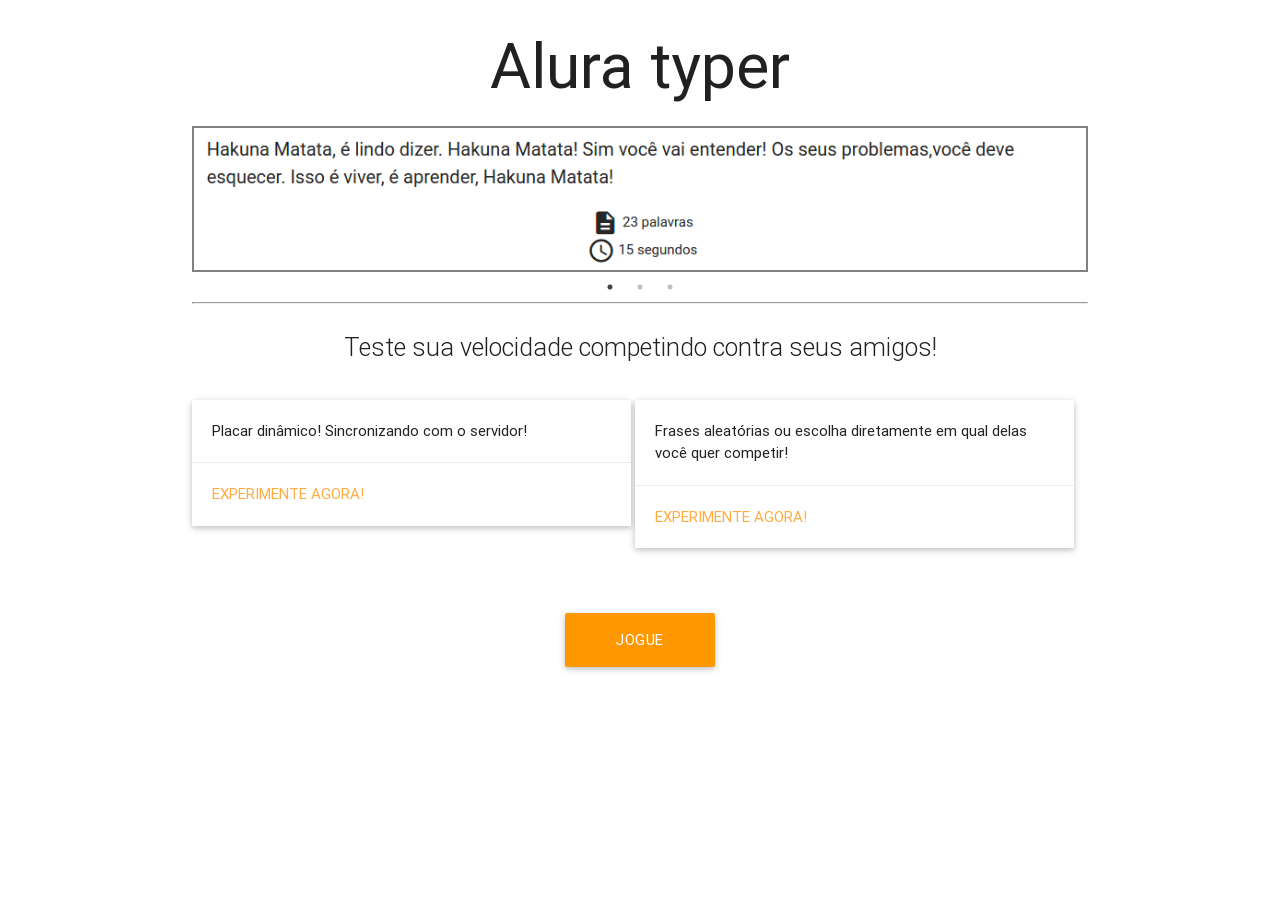
<file: public/index.html>
<!DOCTYPE html>
<html lang="en">
<head>
    <meta charset="UTF-8">
    <title>Alura Typer</title>
    <!--Import materialize.css-->
    <link rel="stylesheet" href="css/libs/materialize.min.css">
    <!-- Import Google Material Icons -->
    <link href="css/libs/google-fonts.css" rel="stylesheet">

    <link href="css/index.css" rel="stylesheet">
    <link rel="stylesheet" type="text/css" href="js/lib/slick/slick.css"/>
<link rel="stylesheet" type="text/css" href="js/lib/slick/slick-theme.css"/>
</head>
<body>
    <section class="container">
        <h1 class="center titulo header">Alura typer</h1>
        <div class="slider">
            <img src="img/slide1.png" class="imagem-jogo">
            <img src="img/slide2.png" class="imagem-jogo">
            <img src="img/slide3.png" class="imagem-jogo">
        </div>
        <hr>
        <p class="flow-text center">Teste sua velocidade competindo contra seus amigos!</p>
        <div class="card">
           <div class="card-image">
             <!-- <img src="images/sample-1.jpg"> -->
           </div>
           <div class="card-content">
             <p>Placar dinâmico! Sincronizando com o servidor!</p>
           </div>
           <div class="card-action">
             <a href="principal.html">Experimente agora!</a>
           </div>
         </div>
         <div class="card">
           <div class="card-image">
             <!-- <img src="img/sl.jpg"> -->
           </div>
           <div class="card-content">
             <p>Frases aleatórias ou escolha diretamente em qual delas você quer competir!</p>
           </div>
           <div class="card-action">
             <a href="principal.html">Experimente agora!</a>
           </div>
         </div>

         <a class="waves-effect waves-light btn-large orange" id="botao-jogue" href="principal.html">Jogue agora!</a>

    </section>

    <script src="js/jquery.js"></script>
    <script src="js/lib/slick/slick.min.js"></script>
    <script src="js/slider.js"></script>


</body>
</html>
</file>
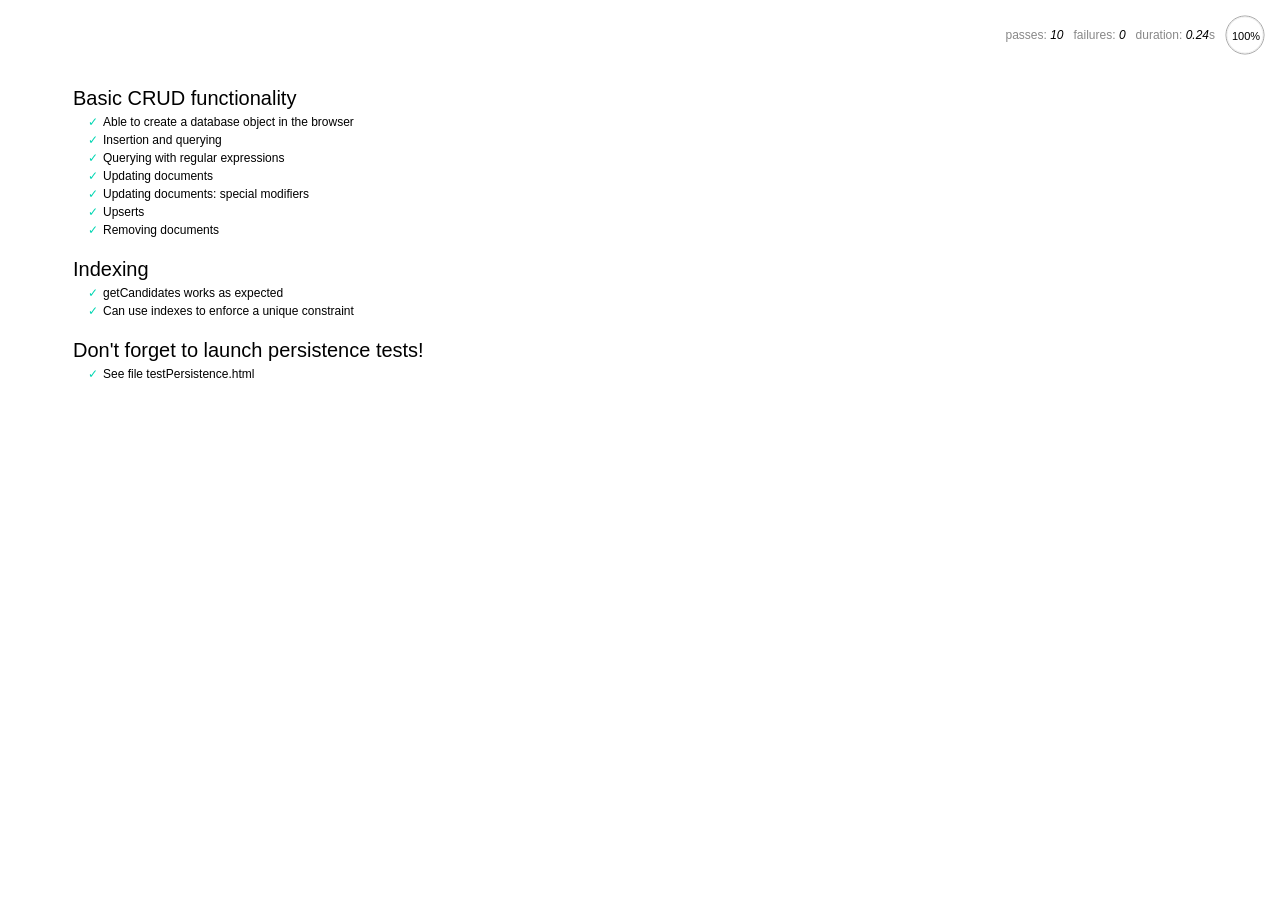
<file: servidor/node_modules/nedb/browser-version/test/index.html>
<!DOCTYPE html>
<html>
<head>
  <meta charset="utf-8">
  <title>Mocha tests for NeDB</title>
  <link rel="stylesheet" href="mocha.css">
</head>
<body>
  <div id="mocha"></div>
  <script src="jquery.min.js"></script>
  <script src="chai.js"></script>
  <script src="underscore.min.js"></script>
  <script src="mocha.js"></script>
  <script>mocha.setup('bdd')</script>
  <script src="../out/nedb.min.js"></script>
  <script src="localforage.js"></script>
  <script src="nedb-browser.js"></script>
  <script>
    mocha.checkLeaks();
    mocha.globals(['jQuery']);
    mocha.run();
  </script>
</body>
</html>
</file>
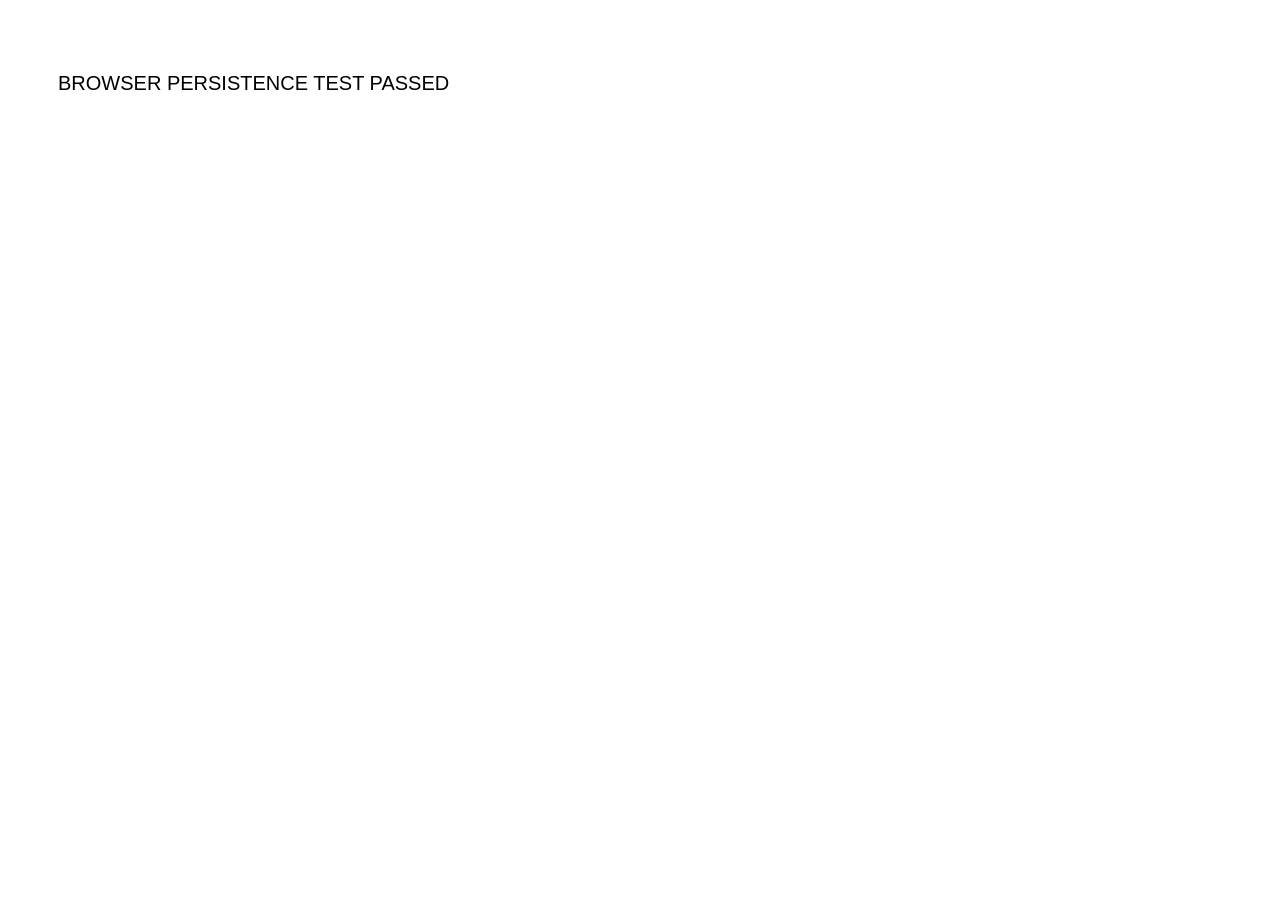
<file: servidor/node_modules/nedb/browser-version/test/testPersistence.html>
<!DOCTYPE html>
<html>
<head>
  <meta charset="utf-8">
  <title>Test NeDB persistence in the browser</title>
  <link rel="stylesheet" href="mocha.css">
</head>
<body>
  <div id="results"></div>
  <script src="../out/nedb.js"></script>
  <script src="./testPersistence.js"></script>
</body>
</html>
</file>
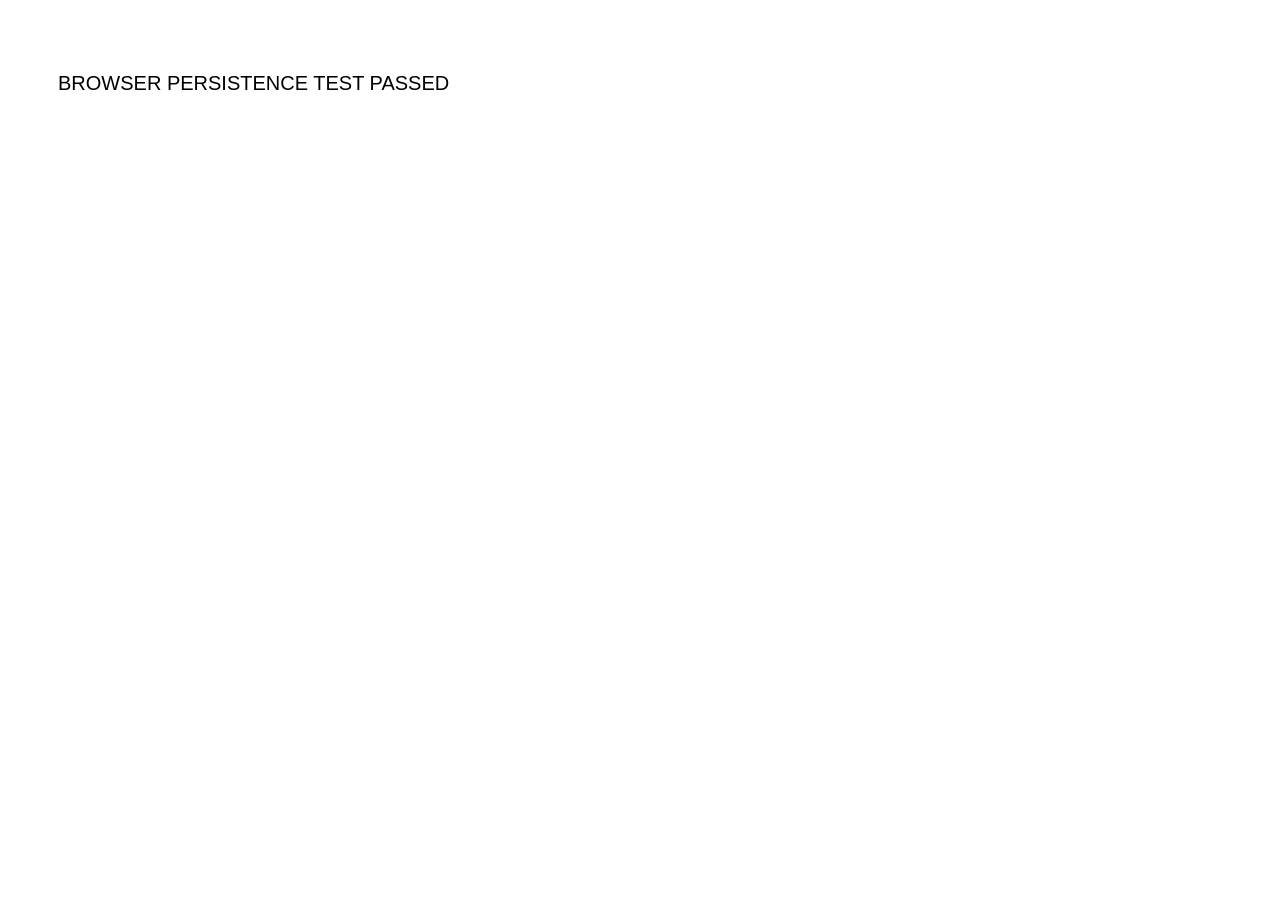
<file: servidor/node_modules/nedb/browser-version/test/testPersistence2.html>
<!DOCTYPE html>
<html>
<head>
  <meta charset="utf-8">
  <title>Test NeDB persistence in the browser - Results</title>
  <link rel="stylesheet" href="mocha.css">
</head>
<body>
  <div id="results"></div>
  <script src="jquery.min.js"></script>
  <script src="../out/nedb.js"></script>
  <script src="./testPersistence2.js"></script>
</body>
</html>
</file>
<file: public/css/libs/google-fonts.css>
/* fallback */
@font-face {
  font-family: 'Material Icons';
  font-style: normal;
  font-weight: 400;
  src: local('../../fonts/Material Icons'), local('../../fonts/MaterialIcons-Regular'), url(https://fonts.gstatic.com/s/materialicons/v17/2fcrYFNaTjcS6g4U3t-Y5ZjZjT5FdEJ140U2DJYC3mY.woff2) format('woff2');
}

.material-icons {
  font-family: 'Material Icons';
  font-weight: normal;
  font-style: normal;
  font-size: 24px;
  line-height: 1;
  letter-spacing: normal;
  text-transform: none;
  display: inline-block;
  white-space: nowrap;
  word-wrap: normal;
  direction: ltr;
  -webkit-font-feature-settings: 'liga';
  -webkit-font-smoothing: antialiased;
}
</file>
<file: public/css/index.css>
.card{
	width: 49%;
	display: inline-block;
	vertical-align: top;
}


#botao-jogue{
	width: 150px;
	display: block;
	margin: 50px auto;
}

.imagem-jogo {
	border: 2px solid gray;
}

.slider {
    height: auto;
}

.slick-prev:before, .slick-next:before{
    color: black;
}
</file>
<file: servidor/node_modules/nedb/browser-version/test/mocha.css>
@charset "UTF-8";
body {
  font: 20px/1.5 "Helvetica Neue", Helvetica, Arial, sans-serif;
  padding: 60px 50px;
}

#mocha ul, #mocha li {
  margin: 0;
  padding: 0;
}

#mocha ul {
  list-style: none;
}

#mocha h1, #mocha h2 {
  margin: 0;
}

#mocha h1 {
  margin-top: 15px;
  font-size: 1em;
  font-weight: 200;
}

#mocha h1 a {
  text-decoration: none;
  color: inherit;
}

#mocha h1 a:hover {
  text-decoration: underline;
}

#mocha .suite .suite h1 {
  margin-top: 0;
  font-size: .8em;
}

#mocha h2 {
  font-size: 12px;
  font-weight: normal;
  cursor: pointer;
}

#mocha .suite {
  margin-left: 15px;
}

#mocha .test {
  margin-left: 15px;
}

#mocha .test:hover h2::after {
  position: relative;
  top: 0;
  right: -10px;
  content: '(view source)';
  font-size: 12px;
  font-family: arial;
  color: #888;
}

#mocha .test.pending:hover h2::after {
  content: '(pending)';
  font-family: arial;
}

#mocha .test.pass.medium .duration {
  background: #C09853;
}

#mocha .test.pass.slow .duration {
  background: #B94A48;
}

#mocha .test.pass::before {
  content: '✓';
  font-size: 12px;
  display: block;
  float: left;
  margin-right: 5px;
  color: #00d6b2;
}

#mocha .test.pass .duration {
  font-size: 9px;
  margin-left: 5px;
  padding: 2px 5px;
  color: white;
  -webkit-box-shadow: inset 0 1px 1px rgba(0,0,0,.2);
  -moz-box-shadow: inset 0 1px 1px rgba(0,0,0,.2);
  box-shadow: inset 0 1px 1px rgba(0,0,0,.2);
  -webkit-border-radius: 5px;
  -moz-border-radius: 5px;
  -ms-border-radius: 5px;
  -o-border-radius: 5px;
  border-radius: 5px;
}

#mocha .test.pass.fast .duration {
  display: none;
}

#mocha .test.pending {
  color: #0b97c4;
}

#mocha .test.pending::before {
  content: '◦';
  color: #0b97c4;
}

#mocha .test.fail {
  color: #c00;
}

#mocha .test.fail pre {
  color: black;
}

#mocha .test.fail::before {
  content: '✖';
  font-size: 12px;
  display: block;
  float: left;
  margin-right: 5px;
  color: #c00;
}

#mocha .test pre.error {
  color: #c00;
}

#mocha .test pre {
  display: inline-block;
  font: 12px/1.5 monaco, monospace;
  margin: 5px;
  padding: 15px;
  border: 1px solid #eee;
  border-bottom-color: #ddd;
  -webkit-border-radius: 3px;
  -webkit-box-shadow: 0 1px 3px #eee;
}

#report.pass .test.fail {
  display: none;
}

#report.fail .test.pass {
  display: none;
}

#error {
  color: #c00;
  font-size: 1.5  em;
  font-weight: 100;
  letter-spacing: 1px;
}

#stats {
  position: fixed;
  top: 15px;
  right: 10px;
  font-size: 12px;
  margin: 0;
  color: #888;
}

#stats .progress {
  float: right;
  padding-top: 0;
}

#stats em {
  color: black;
}

#stats a {
  text-decoration: none;
  color: inherit;
}

#stats a:hover {
  border-bottom: 1px solid #eee;
}

#stats li {
  display: inline-block;
  margin: 0 5px;
  list-style: none;
  padding-top: 11px;
}

code .comment { color: #ddd }
code .init { color: #2F6FAD }
code .string { color: #5890AD }
code .keyword { color: #8A6343 }
code .number { color: #2F6FAD }
</file>
